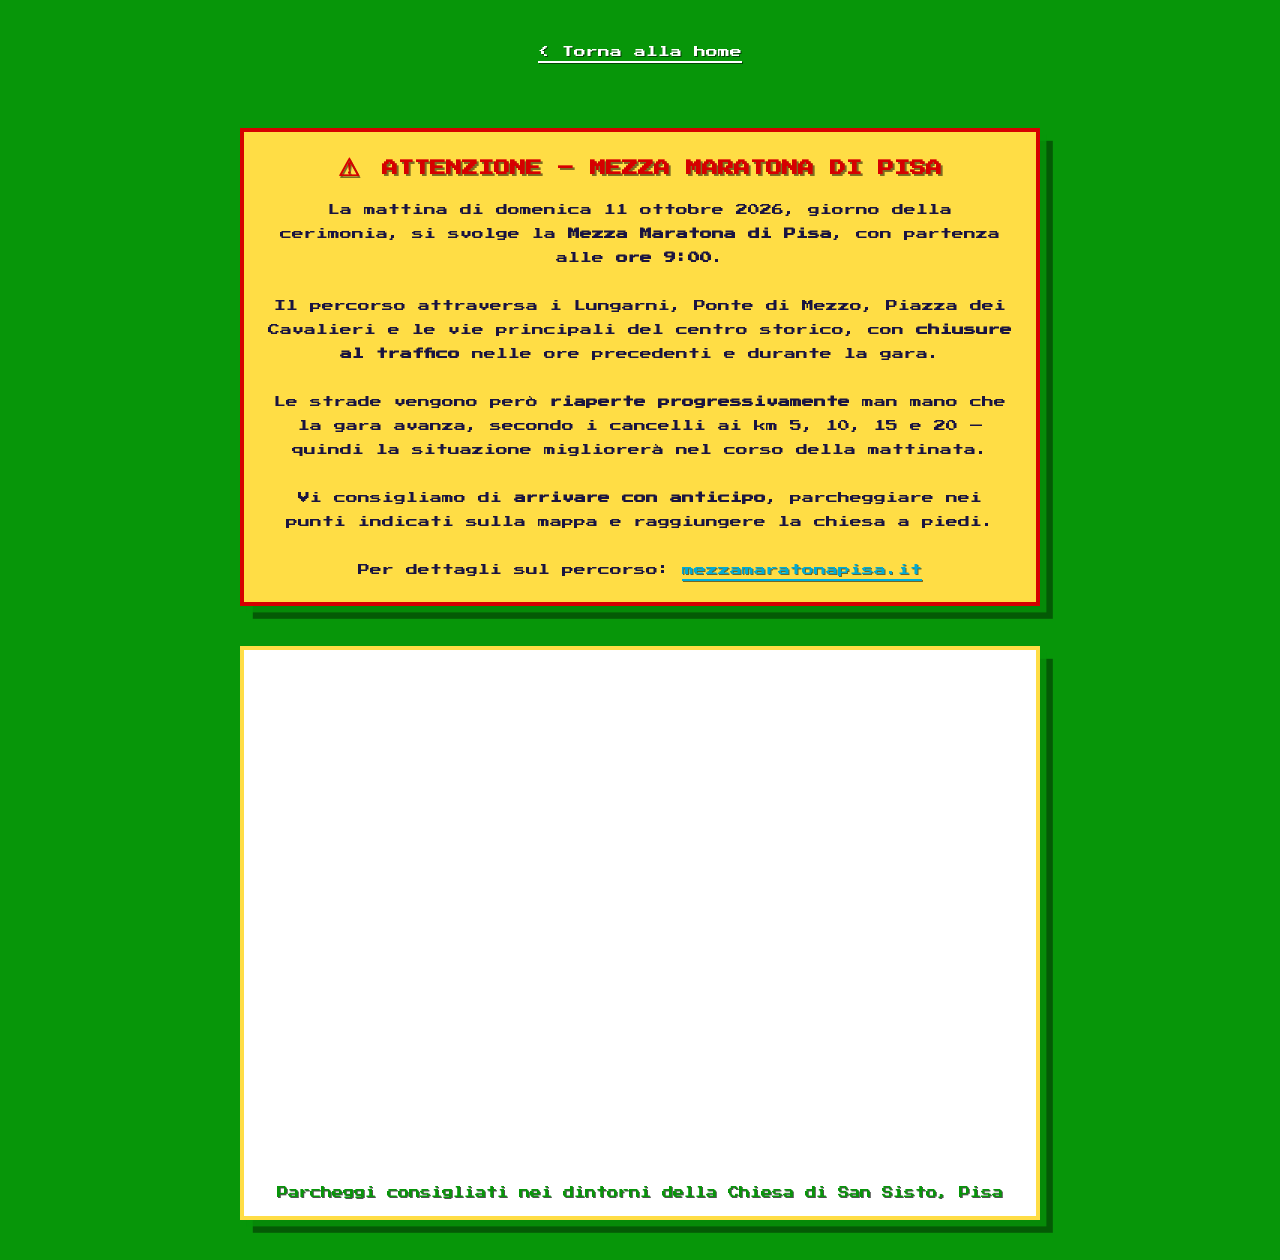
<file: parcheggi.html>
<!DOCTYPE html>
<html lang="it">
  <head>
    <meta charset="UTF-8" />
    <meta name="viewport" content="width=device-width, initial-scale=1.0" />
    <title>Parcheggi – Matrimonio Elena & Claudio</title>
    <link rel="stylesheet" href="style.css" />
    <link
      href="https://fonts.googleapis.com/css2?family=Press+Start+2P&display=swap"
      rel="stylesheet"
    />

  </head>

  <body>
    <div class="parking-page">
      <a href="index.html" class="back-link">< Torna alla home</a>

      <section class="warning-box">
        <h2><span class="warning-icon">⚠</span> ATTENZIONE – MEZZA MARATONA DI PISA</h2>
        <p>
          La mattina di domenica 11 ottobre 2026, giorno della cerimonia, si svolge la
          <strong>Mezza Maratona di Pisa</strong>, con partenza alle <strong>ore 9:00</strong>.<br /><br />
          Il percorso attraversa i Lungarni, Ponte di Mezzo, Piazza dei Cavalieri e le vie
          principali del centro storico, con <strong>chiusure al traffico</strong> nelle ore precedenti
          e durante la gara.<br /><br />
          Le strade vengono però <strong>riaperte progressivamente</strong> man mano che la gara avanza,
          secondo i cancelli ai km 5, 10, 15 e 20 — quindi la situazione migliorerà nel corso della mattinata.<br /><br />
          Vi consigliamo di <strong>arrivare con anticipo</strong>,
          parcheggiare nei punti indicati sulla mappa e raggiungere la chiesa a piedi.<br /><br />
          Per dettagli sul percorso:
          <a href="https://www.mezzamaratonapisa.it/it/mezza-maratona/percorso" target="_blank" rel="noopener noreferrer">mezzamaratonapisa.it</a>
        </p>
      </section>

      <section class="map-container">
        <iframe
          src="https://www.google.com/maps/d/embed?mid=1wjMBid1zmJXdH5fCk5TngH9JMKUkkCA"
          allowfullscreen
          loading="lazy"
          referrerpolicy="no-referrer-when-downgrade"
          title="Mappa parcheggi cerimonia"
        ></iframe>
        <p class="map-caption">Parcheggi consigliati nei dintorni della Chiesa di San Sisto, Pisa</p>
      </section>
    </div>
  </body>
</html>
</file>
<file: style.css>
/* Base styles */
html {
  width: 100%;
  min-height: 100%;
  font-size: 16px;
}

body {
  font-family: "Press Start 2P", sans-serif;
  text-align: center;
  margin: 0;
  padding: 0;
  min-height: 100vh;
  width: 100%;
  min-height: 100%;
  position: relative;
  overflow-x: hidden;
  background-color: #079609;
  background-attachment: scroll;
  background-repeat: no-repeat;
  background-size: cover;
  background-position: top;
}

body::after {
  content: "";
  pointer-events: none;
  position: fixed;
  inset: 0;
  background-image: url("data:image/svg+xml;utf8,<svg xmlns='https://www.w3.org/2000/svg' width='4' height='4' viewBox='0 0 4 4'><rect width='4' height='4' fill='none'/><circle cx='1' cy='1' r='0.5' fill='%23ffffff' fill-opacity='0.06'/></svg>");
  background-repeat: repeat;
  opacity: 0.6;
  image-rendering: pixelated;
}

#app {
  overflow-x: hidden;
}

img {
  max-width: 100%;
  height: auto;
}

/* Typography */
h1 {
  font-family: "Press Start 2P", monospace;
  font-size: 1.8rem;
  color: rgb(214, 0, 0);
  line-height: 1.45;
  text-shadow: 0.15rem 0.15rem 0 rgba(0, 0, 0, 0.72);
}

.ceremony-date {
  font-size: 1.8rem;
  line-height: 1.45;
}

.ceremony-date__day,
.ceremony-date__full {
  display: block;
}

h2 {
  font-family: "Press Start 2P", monospace;
  font-size: 1.2rem;
  color: rgb(214, 0, 0);
  text-shadow: 0.15rem 0.15rem 0 rgba(0, 0, 0, 0.7);
}

p {
  font-family: "Press Start 2P", monospace;
  font-size: 0.8rem;
  color: #079609;
  line-height: 2.1;
  text-shadow: 0.09rem 0.09rem 0 rgba(0, 0, 0, 0.68);
}

.details-value {
  color: rgb(0, 201, 43);
  text-shadow: 0.05rem 0.05rem 0 rgba(0, 0, 0, 0.42);
}

.copy-feedback {
  display: inline-flex;
  align-items: center;
  justify-content: center;
  margin-left: 0.5rem;
}
.copy-feedback img {
  display: block;
  width: clamp(24px, 7vw, 34px);
  height: auto;
  image-rendering: pixelated;
}

a {
  font-family: "Press Start 2P", monospace;
  color: rgb(0, 171, 214);
  text-decoration: underline;
  text-underline-offset: 3px;
  text-decoration-thickness: 2px;
  text-shadow: 0.06rem 0.06rem 0 rgba(0, 0, 0, 0.55);
  transition:
    color 0.12s ease,
    text-decoration-color 0.12s ease;
  line-height: 2;
}

a:hover {
  color: rgb(84, 201, 255);
}

/* Nel box superiore i link devono avere la stessa dimensione del box sotto */
section > a {
  font-size: 0.8rem;
}

/* Header */
header {
  text-align: center;
  padding: 0;
  background: transparent;
}

.page-title-mobile {
  display: none;
  margin: 0;
  padding: 0.5rem 0.75rem 0;
  font-family: "Press Start 2P", monospace;
  line-height: 1.6;
  color: rgb(255, 221, 69);
  text-shadow: 2px 2px 0 rgba(214, 0, 0, 0.8);
  text-align: center;
  word-break: break-word;
  will-change: transform, opacity;
}

header .page-title-mobile.h2,
header h2.page-title-mobile,
header p.page-title-mobile,
header .page-title-mobile--small {
  font-size: 1.5rem;
}

header .page-title-mobile.h1,
header h1.page-title-mobile {
  font-size: 2rem;
  padding-top: 0.25rem;
  padding-bottom: 1rem;
}

@keyframes pageTitleIn {
  from {
    opacity: 0;
    transform: translateY(18px);
  }
  to {
    opacity: 1;
    transform: translateY(0);
  }
}

@keyframes pageTitleBlink {
  0%,
  49% {
    opacity: 1;
  }
  50%,
  100% {
    opacity: 0;
  }
}

@media (max-width: 768px) and (orientation: portrait) {
  header h2.page-title-mobile,
  header p.page-title-mobile,
  header h1.page-title-mobile {
    display: block;
    animation:
      pageTitleIn 3000ms cubic-bezier(0.2, 0.9, 0.2, 1) both,
      pageTitleBlink 2000ms steps(2, end) 620ms infinite;
  }
}

@media (prefers-reduced-motion: reduce) {
  header h2.page-title-mobile,
  header p.page-title-mobile,
  header h1.page-title-mobile {
    animation: none !important;
    opacity: 1 !important;
    transform: none !important;
  }
}

/* Canvas */
.game-canvas {
  position: relative;
  z-index: 5;
}

canvas.game-canvas {
  display: block;
  width: 100%;
  height: auto;
  aspect-ratio: 3 / 1;
  /* L'ultimo stop verde combacia con il terreno: in caso di sub-pixel gap tra
     la griglia interna del canvas e la sua dimensione CSS, nessuna riga chiara
     traspare al confine inferiore. */
  background: linear-gradient(#7bd3ff 0%, #c8faff 92%, #079609 100%);
  image-rendering: pixelated;
  margin: 0;
  border: none;
  touch-action: manipulation;
}

body.game-fullscreen canvas.game-canvas {
  touch-action: none;
}

/* Fullscreen game mode */
body.game-fullscreen {
  overflow: hidden !important;
  height: 100dvh;
}

body.game-fullscreen #app > section,
body.game-fullscreen footer {
  display: none !important;
}

body.game-fullscreen #app > header {
  position: fixed;
  inset: 0;
  width: 100dvw;
  height: 100dvh;
  z-index: 9999;
  display: flex;
  align-items: center;
  justify-content: center;
  background: #079609;
}

/* Sections */
section {
  padding: 2rem 2.5rem;
  max-width: 840px;
  margin: 2.5rem auto;
  width: 100%;
  background: rgb(255, 255, 255);
  border: 4px solid rgb(255, 221, 69);
  box-shadow:
    0.4rem 0.4rem 0 rgba(7, 150, 9, 0.8),
    0.8rem 0.8rem 0 rgba(0, 0, 0, 0.4);
  border-radius: 0;
  position: relative;
  overflow: hidden;
  box-sizing: border-box;
}

/* Reveal generico per sezioni */
.reveal {
  opacity: 0;
  transform: translateY(2rem) scale(0.98);
  filter: blur(2px);
  transition:
    opacity 0.7s ease-out,
    transform 2s ease-out,
    filter 0.7s ease-out;
  will-change: opacity, transform, filter;
}

.reveal.is-visible {
  opacity: 1;
  transform: translateY(0) scale(1);
  filter: blur(0);
}

.section-sep {
  border: none;
  height: 3px;
  margin: 1rem auto;
  max-width: 80%;
  color: white;
  background-color: rgb(255, 221, 69);
  border-radius: 2px;
  box-shadow: 0.2rem 0.2rem 0 rgba(0, 0, 0, 0.45);
}

.section-sep.small {
  height: 2px;
  max-width: 50%;
  background-color: rgb(255, 221, 69);
  box-shadow: 0.2rem 0.2rem 0 rgba(0, 0, 0, 0.45);
  margin: 0.25rem auto;
}

/* Components */
.iban {
  font-weight: bold;
  display: inline-block;
}

.copy-btn {
  display: inline-flex;
  align-items: center;
  justify-content: center;
  margin-left: 12px;
  padding: 0;
  border: none;
  background: transparent;
  cursor: pointer;
  vertical-align: middle;
  line-height: 0;
}

.copy-btn:focus-visible {
  outline: 3px solid rgb(46, 119, 255);
  outline-offset: 4px;
}

.copy-icon {
  display: block;
  width: clamp(24px, 7vw, 34px);
  height: auto;
  image-rendering: pixelated;
  transition:
    transform 0.12s ease,
    filter 0.12s ease;
  filter: drop-shadow(0.2rem 0.2rem 0 rgba(0, 0, 0, 0.45));
}

.copy-btn:hover .copy-icon {
  transform: scale(1.15);
}

/* IBAN + copy: stessa riga (scroll orizzontale se stretto) */
.iban-line {
  overflow-x: auto;
  overflow-y: hidden;
  -webkit-overflow-scrolling: touch;
  overscroll-behavior-x: contain;
}

.iban-row {
  display: inline-flex;
  align-items: center;
  gap: 0.35rem;
  max-width: 100%;
  vertical-align: middle;
  white-space: nowrap;
}

.iban-row .copy-btn--iban {
  margin-left: 0;
  flex-shrink: 0;
}

.image-wrap {
  text-align: center;
  margin-top: 0.25rem;
}

.iban-airplane {
  display: inline-block;
  width: clamp(220px, 20vw, 180px);
  max-width: 100%;
  image-rendering: pixelated;
}

.pixel-mini {
  width: clamp(28px, 12vw, 48px);
  image-rendering: pixelated;
}

.pixel-chiesa {
  width: clamp(40px, 18vw, 144px);
  image-rendering: pixelated;
  display: block;
  margin: 0.75rem auto;
}

.pixel-valle {
  width: clamp(80px, 36vw, 288px);
  image-rendering: pixelated;
  display: block;
  margin: 0.75rem auto;
}

.pixel-mid {
  width: clamp(40px, 15vw, 64px);
  image-rendering: pixelated;
}

.pixel-heart {
  width: 24px;
  height: auto;
  image-rendering: pixelated;
  animation: beat 1.2s infinite;
}

@keyframes beat {
  0% {
    transform: scale(1);
  }
  50% {
    transform: scale(1.2);
  }
  100% {
    transform: scale(1);
  }
}

/* Countdown */
.countdown {
  display: flex;
  justify-content: center;
  align-items: flex-start;
  gap: 0.25rem;
  flex-wrap: nowrap;
  margin: 0.5rem auto 0;
}

.countdown-unit {
  display: flex;
  flex-direction: column;
  align-items: center;
  min-width: clamp(32px, 7vw, 70px);
}

.countdown-number {
  font-family: "Press Start 2P", monospace;
  font-size: clamp(1.5rem, 3vw, 1.5rem);
  color: #079609;
  text-shadow: 0.09rem 0.09rem 0 rgba(0, 0, 0, 0.6);
  line-height: 1.2;
  display: block;
}

.countdown-label {
  font-family: "Press Start 2P", monospace;
  font-size: clamp(0.35rem, 1vw, 0.5rem);
  color: #079609;
  text-shadow: 0.05rem 0.05rem 0 rgba(0, 0, 0, 0.6);
  margin-top: 0.3rem;
  display: block;
}

.countdown-sep {
  font-family: "Press Start 2P", monospace;
  font-size: clamp(0.9rem, 3vw, 1.5rem);
  color: #079609;
  text-shadow: 0.1rem 0.1rem 0 rgba(0, 0, 0, 0.6);
  line-height: 1.2;
  padding-top: 0;
  align-self: flex-start;
}

/* Footer */
footer {
  margin-top: 1.75rem;
  padding: 2rem 1rem 3rem;
  background: transparent;
  text-align: center;
  font-family: "Press Start 2P", monospace;
  color: #1a1440;
  position: relative;
}

.footer-content p {
  margin: 0.5rem 0;
  color: rgb(255, 255, 255);
  text-shadow: 0.09rem 0.09rem 0 rgba(0, 0, 0, 0.6);
}

.footer-small {
  color: #9c4a6d;
  font-size: 0.8rem;
  margin-top: 1rem;
}

.footer-icons {
  margin: 1rem 0;
  display: flex;
  justify-content: center;
  gap: clamp(0.75rem, 4vw, 1.5rem);
  flex-wrap: wrap;
}

/* Footer reveal: niente movimento dal basso, solo ingresso laterale degli sposi */
footer.reveal {
  opacity: 1;
  transform: none;
  filter: none;
}

footer.reveal.is-visible {
  opacity: 1;
}

@keyframes footerGroomIn {
  from {
    opacity: 1;
    transform: translateX(-50vw);
  }
  to {
    opacity: 1;
    transform: translateX(0);
  }
}

@keyframes footerBrideIn {
  from {
    opacity: 1;
    transform: translateX(50vw);
  }
  to {
    opacity: 1;
    transform: translateX(0);
  }
}

footer .footer-icons .footer-char {
  opacity: 0;
  display: inline-flex;
  line-height: 0;
}

footer.reveal.is-visible .footer-icons .footer-char:first-child {
  animation: footerGroomIn 5s ease-out forwards;
}

footer.reveal.is-visible .footer-icons .footer-char:last-child {
  animation: footerBrideIn 5s ease-out forwards;
}

.footer-char--sposa img {
  transform: scaleX(-1);
}

/* Responsive */
@media (max-width: 1024px) {
  html {
    font-size: 15px;
  }
}

@media (max-width: 768px) {
  html {
    font-size: 14px;
  }

  #app {
    padding-left: 1.25rem;
    padding-right: 1.25rem;
    box-sizing: border-box;
  }

  #app > header {
    margin-left: -1.25rem;
    margin-right: -1.25rem;
    width: calc(100% + 2.5rem);
  }

  section {
    padding: 1rem 0.875rem;
    margin-left: 0;
    margin-right: 0;
    width: 100%;
    max-width: none;
    box-sizing: border-box;
  }

  footer {
    padding-left: 1.25rem;
    padding-right: 1.25rem;
  }
}

@media (max-width: 480px) {
  html {
    font-size: 12px;
  }

  #app {
    padding-left: 3rem;
    padding-right: 3rem;
  }

  #app > header {
    margin-left: -3rem;
    margin-right: -3rem;
    width: calc(100% + 6rem);
  }

  section {
    padding: 1.15rem 0.95rem;
    margin-left: 0;
    margin-right: 0;
    width: 100%;
    max-width: none;
    box-sizing: border-box;
  }

  footer {
    padding-left: 1rem;
    padding-right: 1rem;
  }
}

/* Pagina parcheggi */
.parking-page {
  max-width: 840px;
  margin: 2.5rem auto;
  padding: 0 1.25rem;
  box-sizing: border-box;
}

.back-link {
  display: inline-block;
  margin-bottom: 1.5rem;
  font-size: 0.75rem;
  color: #ffffff;
}

.warning-box {
  background: rgb(255, 221, 69);
  border: 4px solid rgb(214, 0, 0);
  box-shadow:
    0.4rem 0.4rem 0 rgba(7, 150, 9, 0.8),
    0.8rem 0.8rem 0 rgba(0, 0, 0, 0.4);
  padding: 1.25rem 1.5rem;
  margin-bottom: 2rem;
}

.warning-box h2 {
  color: rgb(214, 0, 0);
  font-size: clamp(0.7rem, 2.5vw, 1rem);
  margin: 0 0 1rem 0;
  text-shadow: 0.1rem 0.1rem 0 rgba(0, 0, 0, 0.5);
}

.warning-box p {
  color: #1a1440;
  font-size: clamp(0.55rem, 1.8vw, 0.75rem);
  line-height: 2;
  text-shadow: none;
  margin: 0;
}

.warning-icon {
  font-size: 1.5rem;
  margin-right: 0.4rem;
}

.map-container {
  background: rgb(255, 255, 255);
  border: 4px solid rgb(255, 221, 69);
  box-shadow:
    0.4rem 0.4rem 0 rgba(7, 150, 9, 0.8),
    0.8rem 0.8rem 0 rgba(0, 0, 0, 0.4);
  overflow: hidden;
  padding: 0;
}

.map-container iframe {
  display: block;
  width: 100%;
  height: clamp(340px, 60vw, 520px);
  border: none;
}

.map-caption {
  font-family: "Press Start 2P", monospace;
  font-size: 0.7rem;
  color: #079609;
  line-height: 2.1;
  text-shadow: 0.09rem 0.09rem 0 rgba(0, 0, 0, 0.68);
}

@media (max-width: 480px) {
  .parking-page {
    padding: 0 1rem;
    margin: 1.5rem auto;
  }
}
</file>
